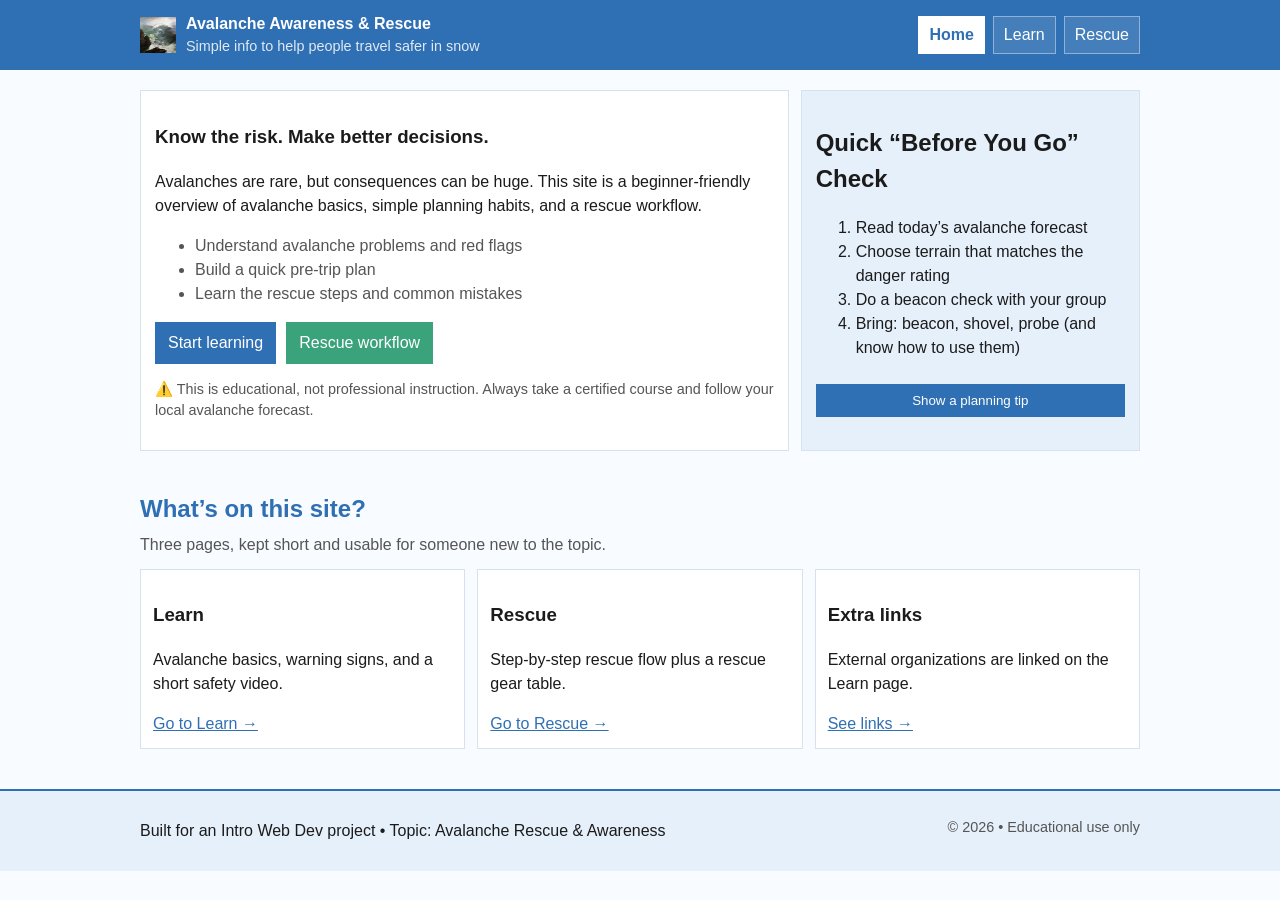
<file: index.html>
<!doctype html>
<html lang="en">
  <head>
    <meta charset="UTF-8" />
    <meta name="viewport" content="width=device-width, initial-scale=1.0" />
    <title>Avalanche Awareness & Rescue | Home</title>
    <link rel="stylesheet" href="style/styles.css" />
    <script defer src="js/script.js"></script>
  </head>

  <body>
    <a class="skip-link" href="#main">Skip to content</a>

    <header class="site-header">
      <div class="container header-inner">
        <div class="brand">
          <img src="media/avalanche.jpeg" class="brand-logo" alt="Snow mountain icon" />
          <div>
            <p class="brand-title">Avalanche Awareness & Rescue</p>
            <p class="brand-subtitle">Simple info to help people travel safer in snow</p>
          </div>
        </div>

        <nav class="site-nav" aria-label="Main navigation">
          <a class="nav-link active" href="index.html">Home</a>
          <a class="nav-link" href="learn.html">Learn</a>
          <a class="nav-link" href="rescue.html">Rescue</a>
        </nav>
      </div>
    </header>

    <main id="main">
      <section class="hero">
        <div class="container hero-inner">
          <article class="hero-text">
            <h1>Know the risk. Make better decisions.</h1>
            <p>
              Avalanches are rare, but consequences can be huge. This site is a beginner-friendly
              overview of avalanche basics, simple planning habits, and a rescue workflow.
            </p>

            <ul class="hero-bullets">
              <li>Understand avalanche problems and red flags</li>
              <li>Build a quick pre-trip plan</li>
              <li>Learn the rescue steps and common mistakes</li>
            </ul>

            <div class="hero-actions">
              <a class="btn" href="learn.html">Start learning</a>
              <a class="btn btn-secondary" href="rescue.html">Rescue workflow</a>
            </div>

            <p class="small-note">
              ⚠️ This is educational, not professional instruction. Always take a certified course
              and follow your local avalanche forecast.
            </p>
          </article>

          <aside class="hero-card" aria-label="Quick checklist">
            <h2 class="card-title">Quick “Before You Go” Check</h2>
            <ol class="checklist">
              <li>Read today’s avalanche forecast</li>
              <li>Choose terrain that matches the danger rating</li>
              <li>Do a beacon check with your group</li>
              <li>Bring: beacon, shovel, probe (and know how to use them)</li>
            </ol>

            <button class="btn btn-small" id="toggleTipBtn" type="button">
              Show a planning tip
            </button>
            <p class="tip-box" id="planningTip" hidden>
              Pick a conservative “default plan” before you leave, and only upgrade it if conditions
              look good — not the other way around.
            </p>
          </aside>
        </div>
      </section>

      <section class="container section">
        <header class="section-header">
          <h2>What’s on this site?</h2>
          <p>Three pages, kept short and usable for someone new to the topic.</p>
        </header>

        <div class="cards">
          <article class="card">
            <h3>Learn</h3>
            <p>Avalanche basics, warning signs, and a short safety video.</p>
            <a class="text-link" href="learn.html">Go to Learn →</a>
          </article>

          <article class="card">
            <h3>Rescue</h3>
            <p>Step-by-step rescue flow plus a rescue gear table.</p>
            <a class="text-link" href="rescue.html">Go to Rescue →</a>
          </article>

          <article class="card">
            <h3>Extra links</h3>
            <p>External organizations are linked on the Learn page.</p>
            <a class="text-link" href="learn.html#links">See links →</a>
          </article>
        </div>
      </section>
    </main>

    <footer class="site-footer">
      <div class="container footer-inner">
        <p>Built for an Intro Web Dev project • Topic: Avalanche Rescue & Awareness</p>
        <p class="small-note">© <span id="year"></span> • Educational use only</p>
      </div>
    </footer>
  </body>
</html>
</file>
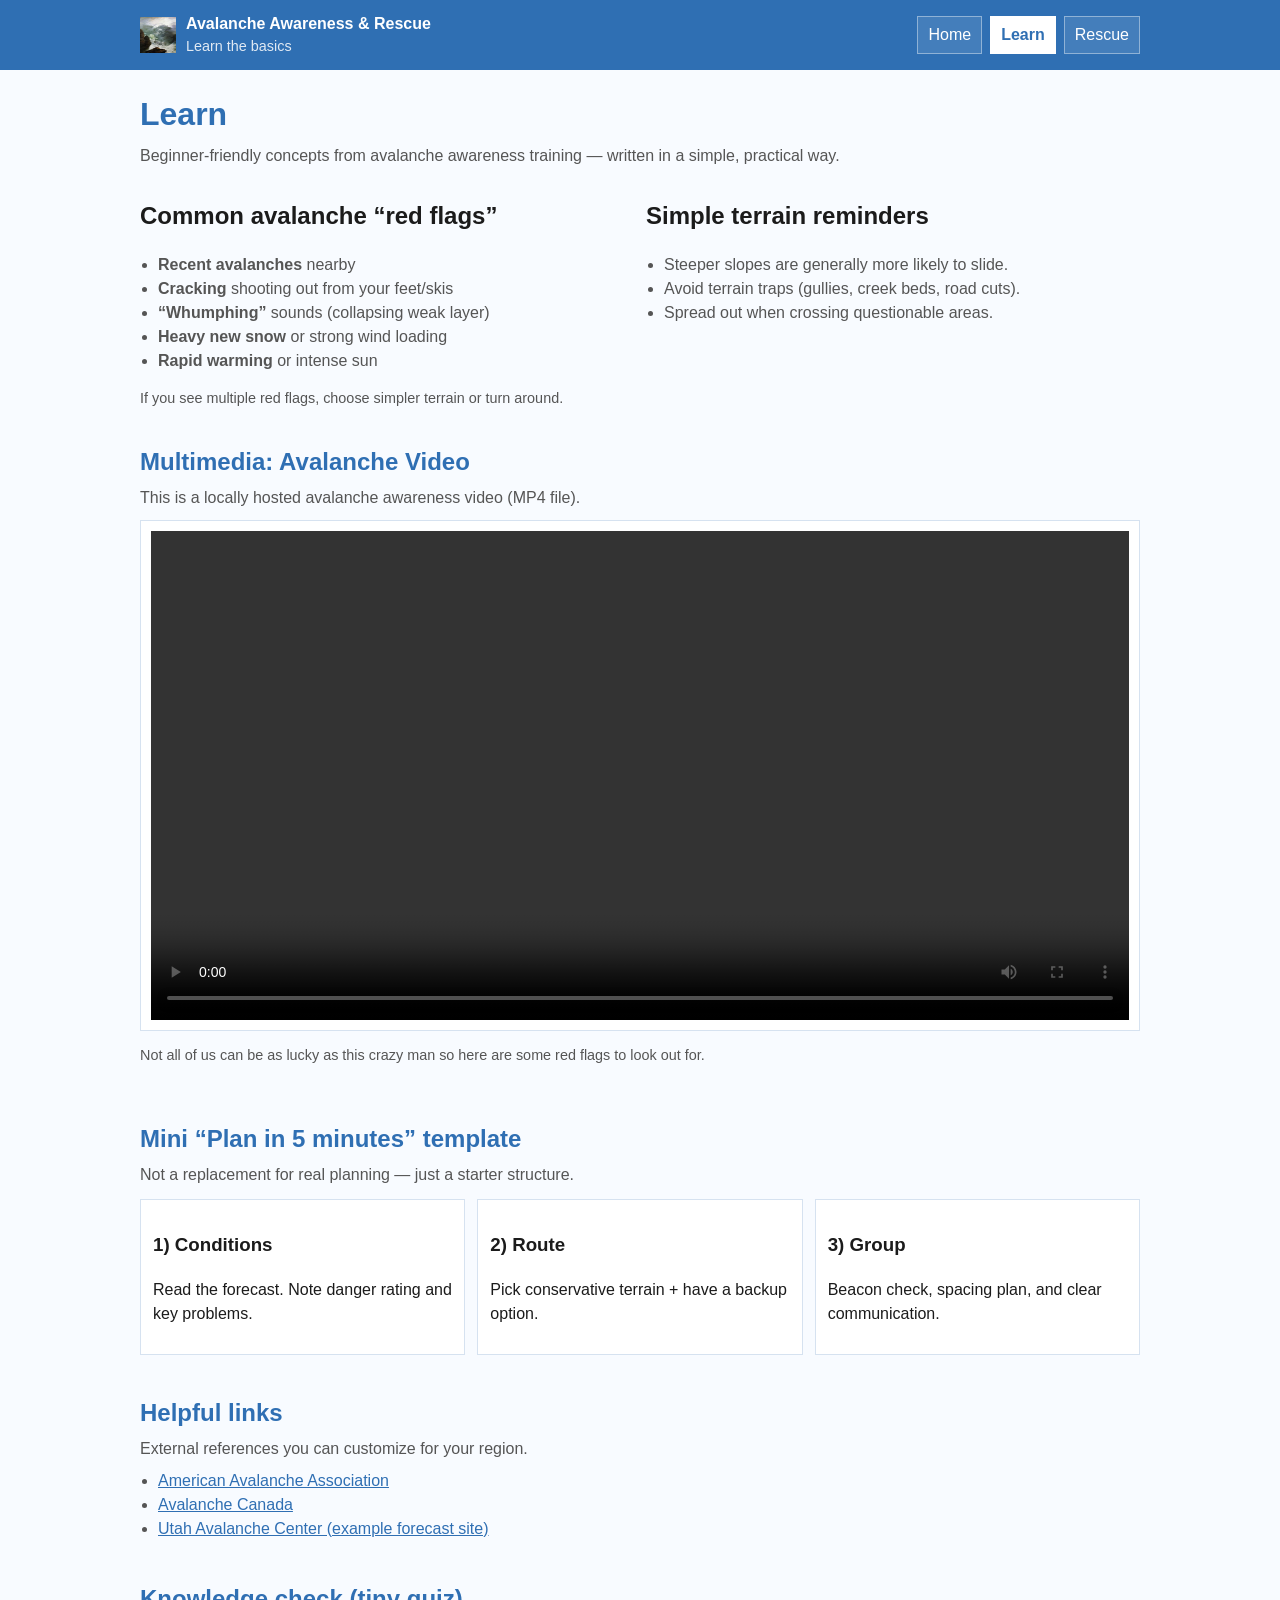
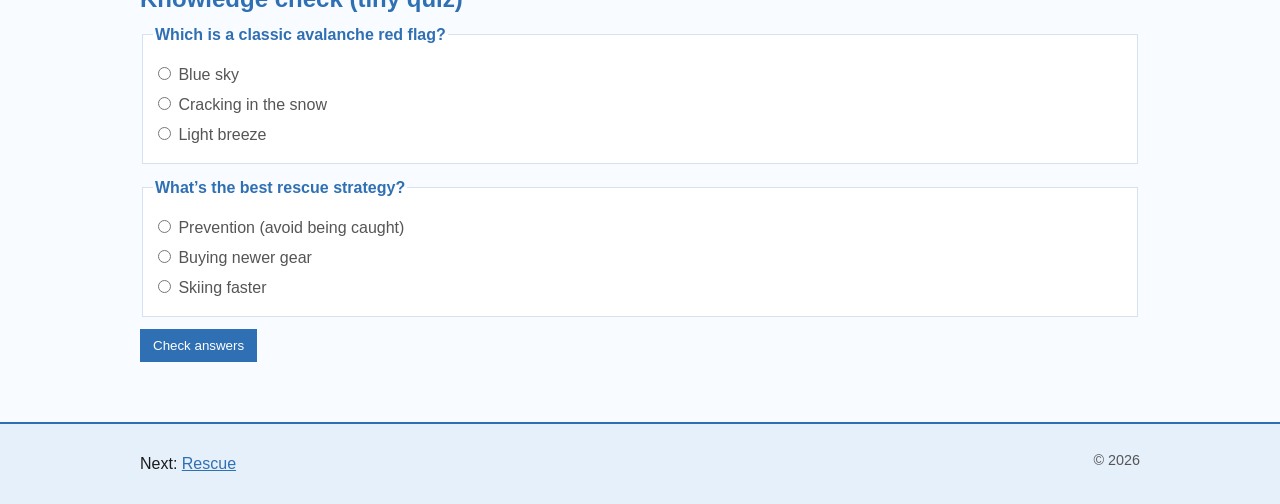
<file: learn.html>
<!doctype html>
<html lang="en">

<head>
  <meta charset="UTF-8" />
  <meta name="viewport" content="width=device-width, initial-scale=1.0" />
  <title>Avalanche Awareness & Rescue | Learn</title>
  <link rel="stylesheet" href="style/styles.css" />
  <script defer src="js/script.js"></script>
</head>

<body>
  <a class="skip-link" href="#main">Skip to content</a>

  <header class="site-header">
    <div class="container header-inner">
      <div class="brand">
        <img src="media/avalanche.jpeg" class="brand-logo" alt="Snow mountain icon" />
        <div>
          <p class="brand-title">Avalanche Awareness & Rescue</p>
          <p class="brand-subtitle">Learn the basics</p>
        </div>
      </div>

      <nav class="site-nav" aria-label="Main navigation">
        <a class="nav-link" href="index.html">Home</a>
        <a class="nav-link active" href="learn.html">Learn</a>
        <a class="nav-link" href="rescue.html">Rescue</a>
      </nav>
    </div>
  </header>

  <main id="main" class="container section">
    <header class="section-header">
      <h1>Learn</h1>
      <p>
        Beginner-friendly concepts from avalanche awareness training — written in a simple,
        practical way.
      </p>
    </header>

    <section class="two-col">
      <article>
        <h2>Common avalanche “red flags”</h2>
        <ul class="styled-list">
          <li><strong>Recent avalanches</strong> nearby</li>
          <li><strong>Cracking</strong> shooting out from your feet/skis</li>
          <li><strong>“Whumphing”</strong> sounds (collapsing weak layer)</li>
          <li><strong>Heavy new snow</strong> or strong wind loading</li>
          <li><strong>Rapid warming</strong> or intense sun</li>
        </ul>
        <p class="small-note">If you see multiple red flags, choose simpler terrain or turn around.</p>
      </article>

      <article>
        <h2>Simple terrain reminders</h2>
        <ul class="styled-list">
          <li>Steeper slopes are generally more likely to slide.</li>
          <li>Avoid terrain traps (gullies, creek beds, road cuts).</li>
          <li>Spread out when crossing questionable areas.</li>
        </ul>
      </article>
    </section>

    <section class="section">
      <header class="section-header">
        <h2>Multimedia: Avalanche Video</h2>
        <p>This is a locally hosted avalanche awareness video (MP4 file).</p>
      </header>

      <div class="video-wrap">
        <video controls width="100%">
          <source src="media/Avalanche.mp4" type="video/mp4" />
          Your browser does not support the video tag.
        </video>
      </div>

      <p class="small-note">
        Not all of us can be as lucky as this crazy man so here are some red flags to look out for.
      </p>
    </section>

    <section class="section">
      <header class="section-header">
        <h2>Mini “Plan in 5 minutes” template</h2>
        <p>Not a replacement for real planning — just a starter structure.</p>
      </header>

      <div class="cards">
        <article class="card">
          <h3>1) Conditions</h3>
          <p>Read the forecast. Note danger rating and key problems.</p>
        </article>
        <article class="card">
          <h3>2) Route</h3>
          <p>Pick conservative terrain + have a backup option.</p>
        </article>
        <article class="card">
          <h3>3) Group</h3>
          <p>Beacon check, spacing plan, and clear communication.</p>
        </article>
      </div>
    </section>

    <section class="section" id="links">
      <header class="section-header">
        <h2>Helpful links</h2>
        <p>External references you can customize for your region.</p>
      </header>

      <ul class="styled-list">
        <li>
          <a class="text-link" href="https://avalanche.org/" target="_blank" rel="noreferrer">
            American Avalanche Association
          </a>
        </li>
        <li>
          <a class="text-link" href="https://www.avalanche.ca/" target="_blank" rel="noreferrer">
            Avalanche Canada
          </a>
        </li>
        <li>
          <a class="text-link" href="https://utahavalanchecenter.org/" target="_blank" rel="noreferrer">
            Utah Avalanche Center (example forecast site)
          </a>
        </li>
      </ul>
    </section>

    <section class="section">
      <header class="section-header">
        <h2>Knowledge check (tiny quiz)</h2>
      </header>

      <form class="quiz" id="quizForm">
        <fieldset>
          <legend>Which is a classic avalanche red flag?</legend>
          <label><input type="radio" name="q1" value="a" /> Blue sky</label>
          <label><input type="radio" name="q1" value="b" /> Cracking in the snow</label>
          <label><input type="radio" name="q1" value="c" /> Light breeze</label>
        </fieldset>

        <fieldset>
          <legend>What’s the best rescue strategy?</legend>
          <label><input type="radio" name="q2" value="a" /> Prevention (avoid being caught)</label>
          <label><input type="radio" name="q2" value="b" /> Buying newer gear</label>
          <label><input type="radio" name="q2" value="c" /> Skiing faster</label>
        </fieldset>

        <button class="btn" type="submit">Check answers</button>
        <p class="tip-box" id="quizResult" hidden></p>
      </form>
    </section>
  </main>

  <footer class="site-footer">
    <div class="container footer-inner">
      <p>Next: <a class="footer-link" href="rescue.html">Rescue</a></p>
      <p class="small-note">© <span id="year"></span></p>
    </div>
  </footer>
</body>

</html>
</file>
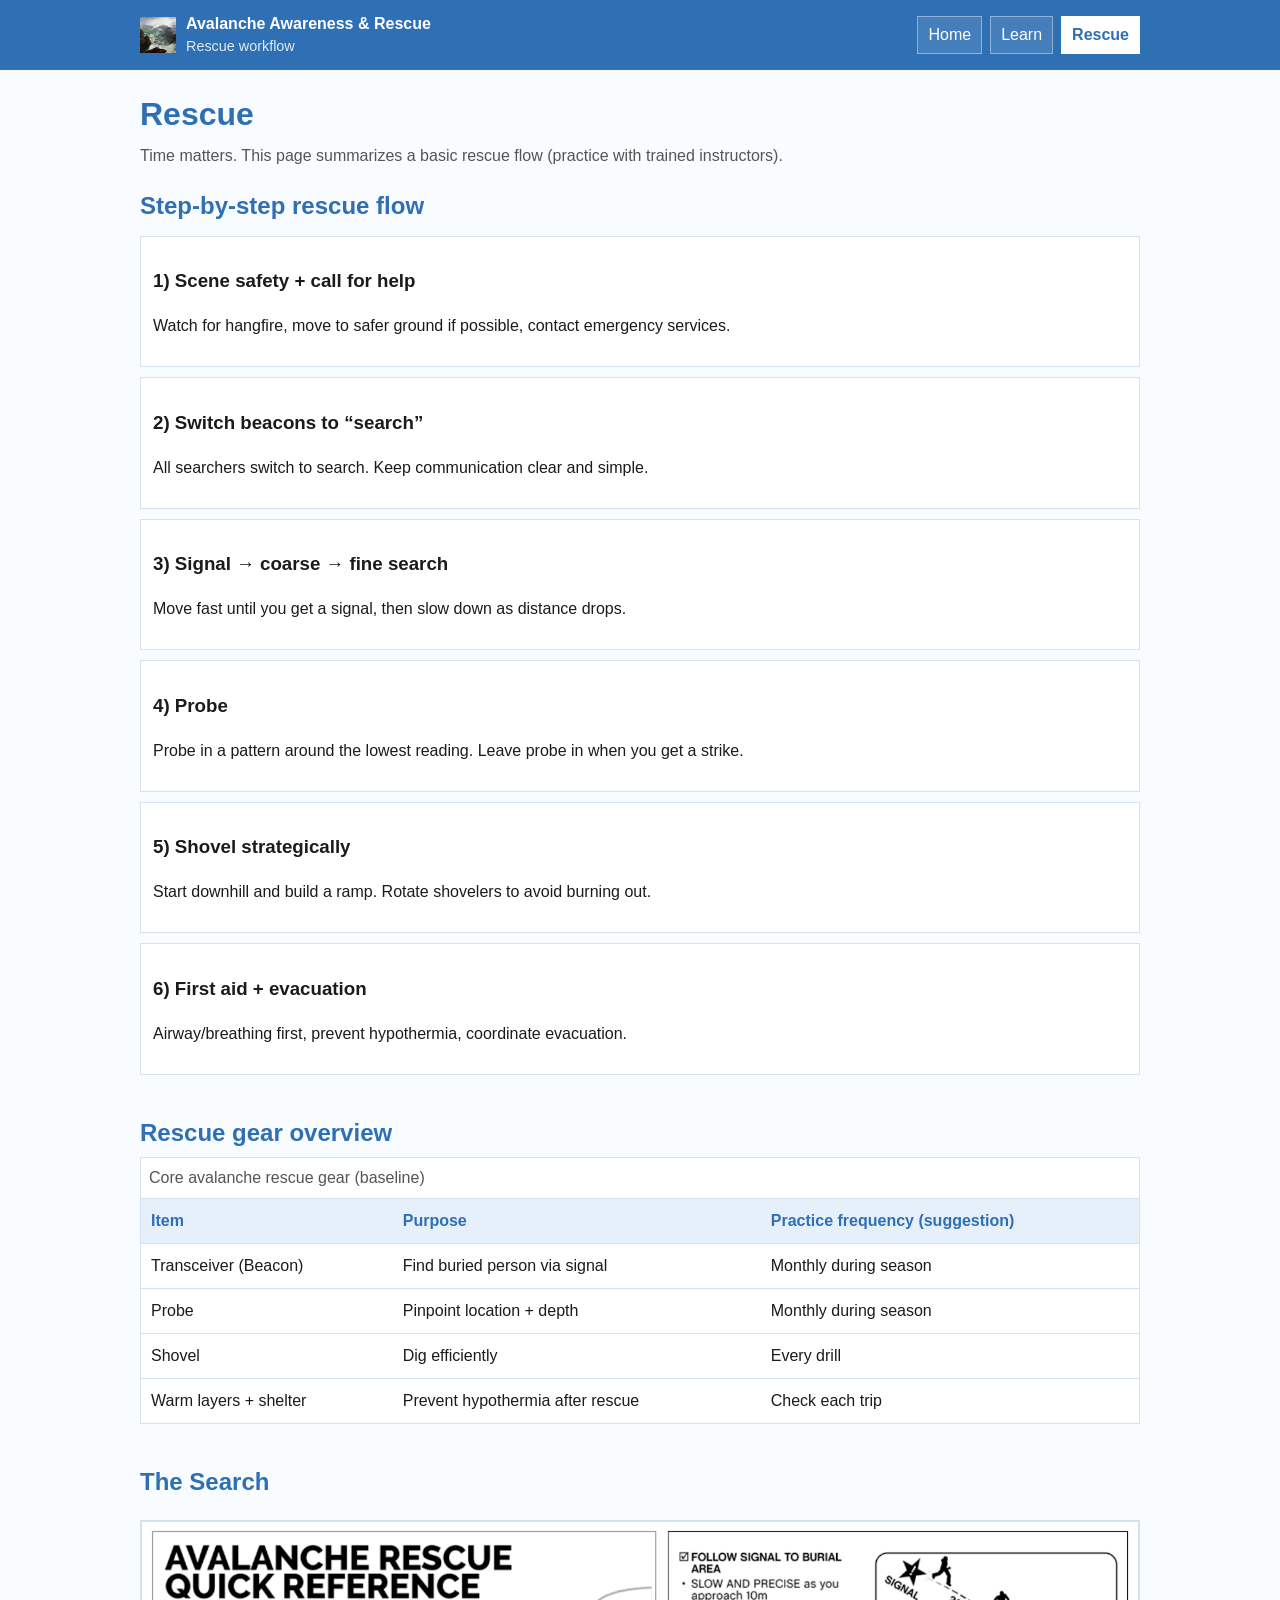
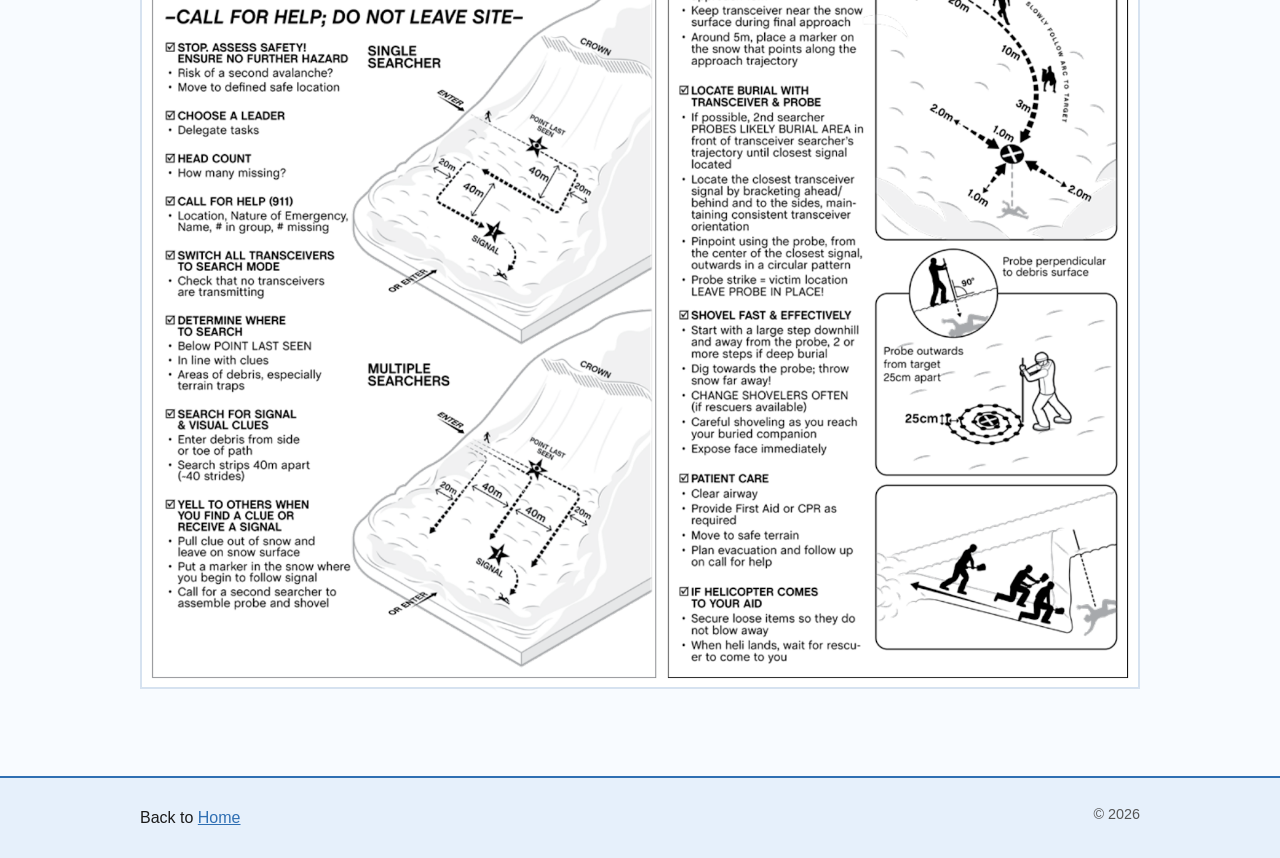
<file: rescue.html>
<!doctype html>
<html lang="en">

<head>
  <meta charset="UTF-8" />
  <meta name="viewport" content="width=device-width, initial-scale=1.0" />
  <title>Avalanche Awareness & Rescue | Rescue</title>
  <link rel="stylesheet" href="style/styles.css" />
  <script defer src="js/script.js"></script>
</head>

<body>
  <a class="skip-link" href="#main">Skip to content</a>

  <header class="site-header">
    <div class="container header-inner">
      <div class="brand">
        <img src="media/avalanche.jpeg" class="brand-logo" alt="Snow mountain icon" />
        <div>
          <p class="brand-title">Avalanche Awareness & Rescue</p>
          <p class="brand-subtitle">Rescue workflow</p>
        </div>
      </div>

      <nav class="site-nav" aria-label="Main navigation">
        <a class="nav-link" href="index.html">Home</a>
        <a class="nav-link" href="learn.html">Learn</a>
        <a class="nav-link active" href="rescue.html">Rescue</a>
      </nav>
    </div>
  </header>

  <main id="main" class="container section">
    <header class="section-header">
      <h1>Rescue</h1>
      <p>
        Time matters. This page summarizes a basic rescue flow (practice with trained instructors).
      </p>
    </header>

    <section class="section">
      <header class="section-header">
        <h2>Step-by-step rescue flow</h2>
      </header>

      <div class="timeline">
        <article class="timeline-step">
          <h3>1) Scene safety + call for help</h3>
          <p>Watch for hangfire, move to safer ground if possible, contact emergency services.</p>
        </article>

        <article class="timeline-step">
          <h3>2) Switch beacons to “search”</h3>
          <p>All searchers switch to search. Keep communication clear and simple.</p>
        </article>

        <article class="timeline-step">
          <h3>3) Signal → coarse → fine search</h3>
          <p>Move fast until you get a signal, then slow down as distance drops.</p>
        </article>

        <article class="timeline-step">
          <h3>4) Probe</h3>
          <p>Probe in a pattern around the lowest reading. Leave probe in when you get a strike.</p>
        </article>

        <article class="timeline-step">
          <h3>5) Shovel strategically</h3>
          <p>Start downhill and build a ramp. Rotate shovelers to avoid burning out.</p>
        </article>

        <article class="timeline-step">
          <h3>6) First aid + evacuation</h3>
          <p>Airway/breathing first, prevent hypothermia, coordinate evacuation.</p>
        </article>
      </div>
    </section>

    <section class="section">
      <header class="section-header">
        <h2>Rescue gear overview</h2>
      </header>

      <div class="table-wrap" role="region" aria-label="Rescue gear table" tabindex="0">
        <table class="gear-table">
          <caption>Core avalanche rescue gear (baseline)</caption>
          <thead>
            <tr>
              <th scope="col">Item</th>
              <th scope="col">Purpose</th>
              <th scope="col">Practice frequency (suggestion)</th>
            </tr>
          </thead>
          <tbody>
            <tr>
              <td>Transceiver (Beacon)</td>
              <td>Find buried person via signal</td>
              <td>Monthly during season</td>
            </tr>
            <tr>
              <td>Probe</td>
              <td>Pinpoint location + depth</td>
              <td>Monthly during season</td>
            </tr>
            <tr>
              <td>Shovel</td>
              <td>Dig efficiently</td>
              <td>Every drill</td>
            </tr>
            <tr>
              <td>Warm layers + shelter</td>
              <td>Prevent hypothermia after rescue</td>
              <td>Check each trip</td>
            </tr>
          </tbody>
        </table>
      </div>
    </section>

    <section class="section">
      <header class="section-header">
        <h2>The Search</h2>
        <div class="image-wrapper">
          <img src="media/rescue.png" alt="Avalanche rescue scene illustration" class="rescue-image" />
        </div>
      </header>
    </section>
  </main>

  <footer class="site-footer">
    <div class="container footer-inner">
      <p>Back to <a class="footer-link" href="index.html">Home</a></p>
      <p class="small-note">© <span id="year"></span></p>
    </div>
  </footer>
</body>

</html>
</file>
<file: style/styles.css>
/* Simple Intro Web Dev style with a little nice color */

:root {
  --bg: #f8fbff;
  --text: #1b1b1b;
  --muted: #555;
  --border: #d6e2f0;

  --primary: #2f6fb3;
  --primary-light: #e6f0fb;
  --accent: #3aa37c;

  --cardbg: #ffffff;
}

* {
  box-sizing: border-box;
}

body {
  margin: 0;
  font-family: Arial, Helvetica, sans-serif;
  line-height: 1.5;
  background: var(--bg);
  color: var(--text);
}

/* container */
.container {
  width: min(1000px, calc(100% - 24px));
  margin: 0 auto;
}

.section {
  padding: 20px 0;
}

/* skip link */
.skip-link {
  position: absolute;
  left: -999px;
  top: 8px;
  background: #000;
  color: #fff;
  padding: 6px 10px;
}
.skip-link:focus {
  left: 10px;
}

/* header */
.site-header {
  background: var(--primary);
  color: white;
}

.header-inner {
  display: flex;
  justify-content: space-between;
  align-items: center;
  padding: 12px 0;
  gap: 10px;
}

.brand {
  display: flex;
  align-items: center;
  gap: 10px;
}

.brand-logo {
  width: 36px;
  height: 36px;
}

.brand-title {
  margin: 0;
  font-weight: bold;
}

.brand-subtitle {
  margin: 0;
  font-size: 0.9rem;
  opacity: 0.85;
}

/* nav */
.site-nav {
  display: flex;
  gap: 8px;
  flex-wrap: wrap;
}

.nav-link {
  text-decoration: none;
  color: white;
  padding: 6px 10px;
  border: 1px solid rgba(255,255,255,0.4);
  background: rgba(255,255,255,0.1);
}

.nav-link.active {
  background: white;
  color: var(--primary);
  font-weight: bold;
}

/* hero */
.hero {
  padding: 20px 0;
}

.hero-inner {
  display: flex;
  gap: 12px;
  align-items: stretch;
}

.hero-text,
.hero-card {
  border: 1px solid var(--border);
  background: var(--cardbg);
  padding: 14px;
}

.hero-text {
  flex: 2;
}

.hero-card {
  flex: 1;
  background: var(--primary-light);
}

.hero-bullets {
  color: var(--muted);
}

.hero-actions {
  display: flex;
  gap: 10px;
  flex-wrap: wrap;
  margin-top: 10px;
}

.small-note {
  color: var(--muted);
  font-size: 0.9rem;
}

/* buttons */
.btn {
  display: inline-block;
  padding: 8px 12px;
  border: 1px solid var(--primary);
  background: var(--primary);
  color: white;
  text-decoration: none;
  cursor: pointer;
}

.btn:hover {
  opacity: 0.9;
}

.btn-secondary {
  background: var(--accent);
  border-color: var(--accent);
}

.btn-small {
  width: 100%;
  margin-top: 8px;
}

/* section headers */
.section-header h1,
.section-header h2 {
  margin: 0 0 6px 0;
  color: var(--primary);
}

.section-header p {
  margin: 0;
  color: var(--muted);
}

/* cards */
.cards {
  display: flex;
  gap: 12px;
  flex-wrap: wrap;
  margin-top: 12px;
}

.card {
  flex: 1 1 220px;
  border: 1px solid var(--border);
  background: var(--cardbg);
  padding: 12px;
}

.text-link {
  color: var(--primary);
}
.text-link:hover {
  text-decoration: underline;
}

/* two-column */
.two-col {
  display: flex;
  gap: 12px;
  margin-top: 10px;
}

.two-col > * {
  flex: 1;
}

.styled-list {
  margin: 8px 0 0 0;
  padding-left: 18px;
  color: var(--muted);
}

/* callout */
.callout {
  border: 1px solid var(--accent);
  background: #f3faf7;
  padding: 12px;
}

/* timeline */
.timeline {
  display: flex;
  flex-direction: column;
  gap: 10px;
  margin-top: 12px;
}

.timeline-step {
  border: 1px solid var(--border);
  padding: 12px;
  background: var(--cardbg);
}

/* table */
.table-wrap {
  overflow-x: auto;
  border: 1px solid var(--border);
  background: white;
}

.gear-table {
  width: 100%;
  border-collapse: collapse;
  min-width: 600px;
}

.gear-table caption {
  text-align: left;
  padding: 8px;
  color: var(--muted);
}

.gear-table th,
.gear-table td {
  border-top: 1px solid var(--border);
  padding: 10px;
  text-align: left;
}

.gear-table thead th {
  background: var(--primary-light);
  color: var(--primary);
}

/* video */
.video-wrap {
  margin-top: 10px;
  border: 1px solid var(--border);
  padding: 10px;
  background: white;
}

.video-wrap iframe {
  width: 100%;
  height: 360px;
  border: 0;
  display: block;
}

video {
  width: 100%;
  height: auto;
  display: block;
}

/* image */

.image-wrapper {
  text-align: center;
  margin: 20px 0;
}

.rescue-image {
  max-width: 100%;
  height: auto;
  border: 2px solid var(--border);
  padding: 6px;
  background: #ffffff;
}

/* quiz */
.quiz fieldset {
  border: 1px solid var(--border);
  padding: 10px;
  margin-bottom: 12px;
  background: #ffffff;
}

.quiz legend {
  font-weight: bold;
  color: var(--primary);
}

.quiz label {
  display: block;
  margin: 6px 0;
  color: var(--muted);
}

/* footer */
.site-footer {
  border-top: 2px solid var(--primary);
  background: var(--primary-light);
  padding: 12px 0;
  margin-top: 20px;
}

.footer-inner {
  display: flex;
  justify-content: space-between;
  gap: 10px;
  flex-wrap: wrap;
}

.footer-link {
  color: var(--primary);
}

/* responsive requirement */
@media (max-width: 850px) {
  .header-inner {
    flex-direction: column;
    align-items: flex-start;
  }

  .hero-inner {
    flex-direction: column;
  }

  .two-col {
    flex-direction: column;
  }
}
</file>
